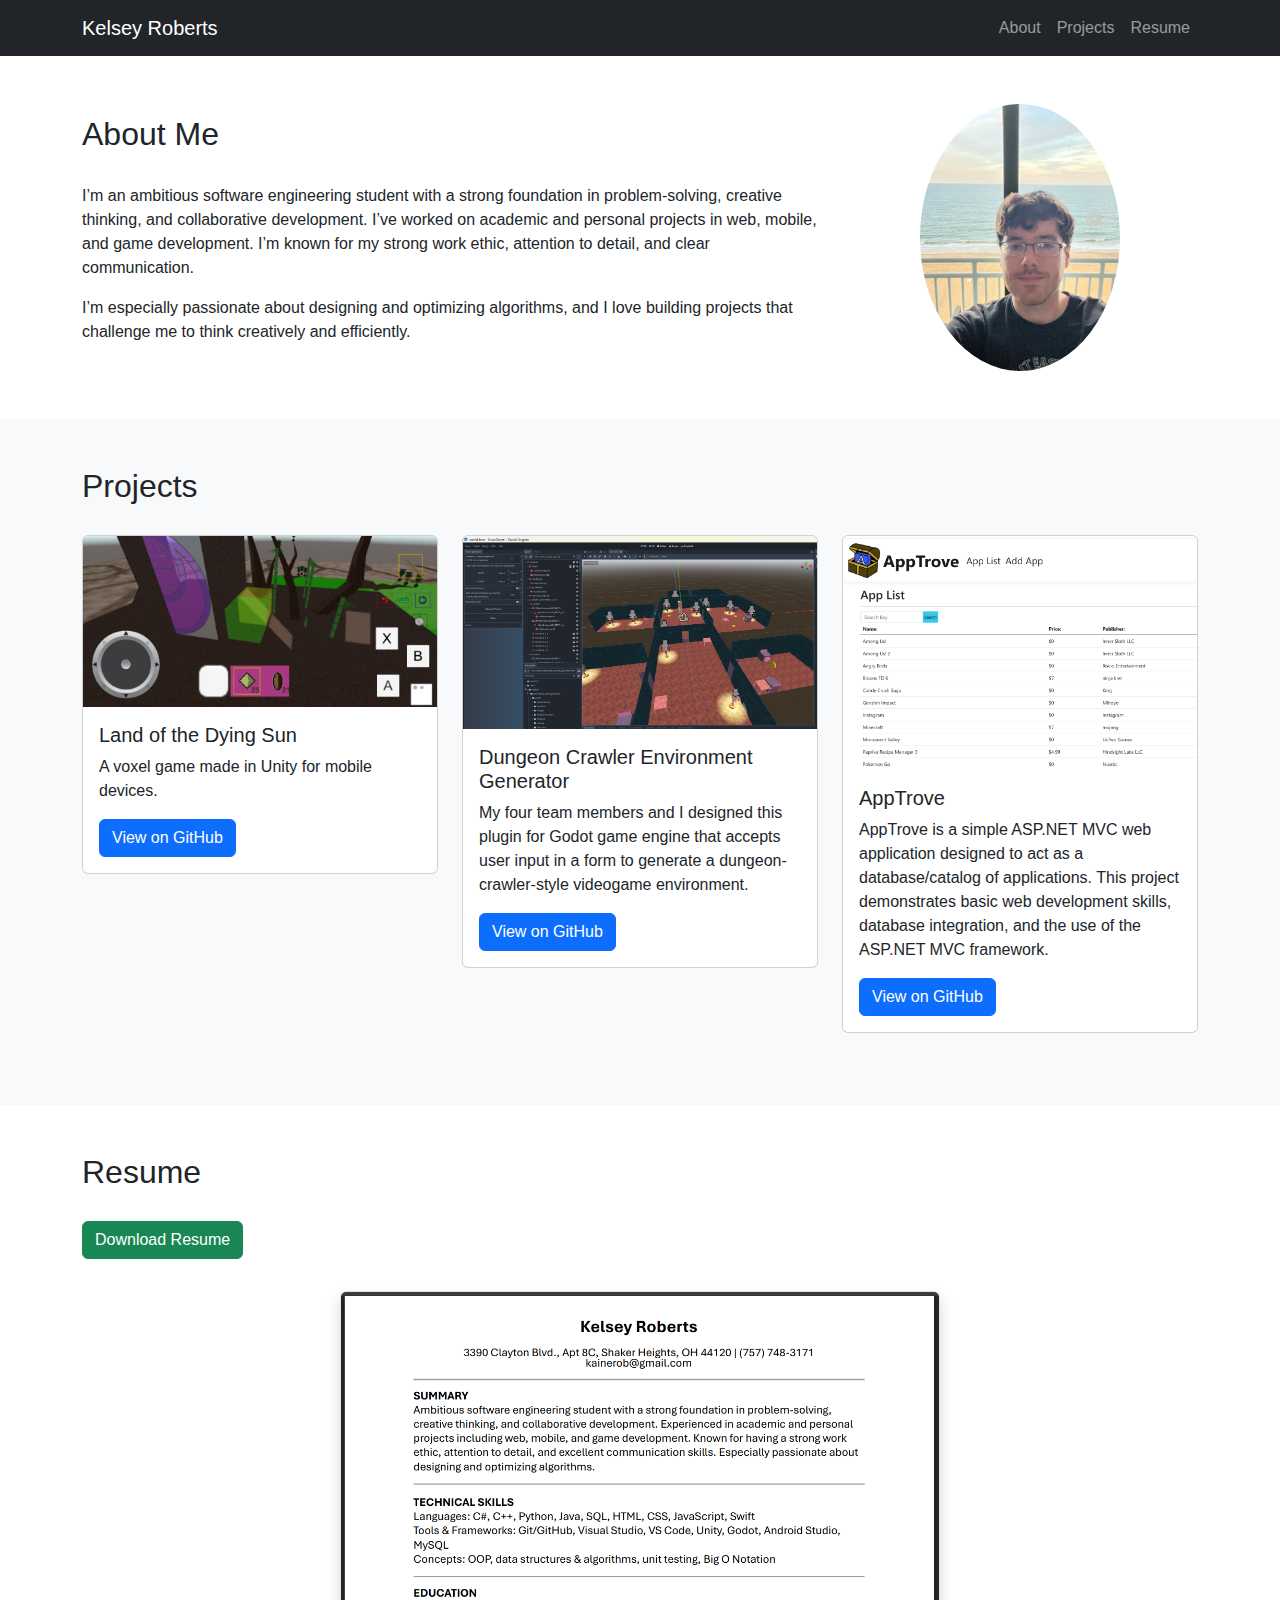
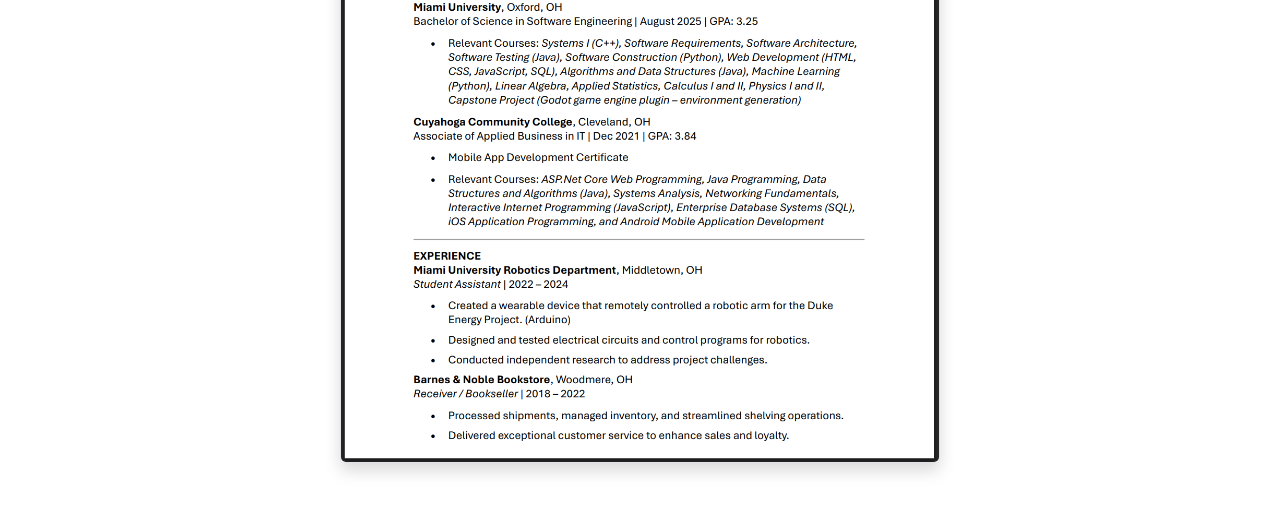
<file: index.html>
<!DOCTYPE html>
<html lang="en">
<head>
    <meta charset="UTF-8">
    <meta name="viewport" content="width=device-width, initial-scale=1.0">
    <title>Kelsey Roberts - Portfolio</title>
    <!-- Bootstrap CSS -->
    <link href="https://cdn.jsdelivr.net/npm/bootstrap@5.3.2/dist/css/bootstrap.min.css" rel="stylesheet">
    <link rel="stylesheet" href="style.css">
</head>
<body>

<!-- Navbar -->
<nav class="navbar navbar-expand-lg navbar-dark bg-dark">
  <div class="container">
    <a class="navbar-brand" href="#">Kelsey Roberts</a>
    <button class="navbar-toggler" type="button" data-bs-toggle="collapse" data-bs-target="#navbarNav">
      <span class="navbar-toggler-icon"></span>
    </button>
    <div class="collapse navbar-collapse" id="navbarNav">
      <ul class="navbar-nav ms-auto">
        <li class="nav-item"><a class="nav-link" href="#about">About</a></li>
        <li class="nav-item"><a class="nav-link" href="#projects">Projects</a></li>
        <li class="nav-item"><a class="nav-link" href="#resume">Resume</a></li>
      </ul>
    </div>
  </div>
</nav>

<!-- About Me -->
<section id="about" class="py-5">
  <div class="container">
    <div class="row align-items-center">
      <!-- Text -->
      <div class="col-md-8 order-2 order-md-1">
        <h2>About Me</h2>
        <p>
          I’m an ambitious software engineering student with a strong foundation in problem-solving, creative thinking, and collaborative development. I’ve worked on academic and personal projects in web, mobile, and game development. I’m known for my strong work ethic, attention to detail, and clear communication.
        </p>
        <p>
          I’m especially passionate about designing and optimizing algorithms, and I love building projects that challenge me to think creatively and efficiently.
        </p>
      </div>

      <!-- Image -->
      <div class="col-md-4 text-center order-1 order-md-2 mb-3 mb-md-0">
        <img src="beachpfp.jpeg" alt="Kelsey Roberts" class="img-fluid rounded-circle" style="max-width: 200px;">
      </div>
    </div>
  </div>
</section>

<!-- Projects -->
<section id="projects" class="py-5 bg-light">
  <div class="container">
    <h2>Projects</h2>
    <div class="row">
      <!-- Project 1 -->
      <div class="col-md-4">
        <div class="card mb-4">
          <img src="LotDSscreenshot.png" class="card-img-top" alt="Project 1 Screenshot">
          <div class="card-body">
            <h5 class="card-title">Land of the Dying Sun</h5>
            <p class="card-text">A voxel game made in Unity for mobile devices. </p>
            <a href="https://github.com/Kelsey-Roberts/UnityGame_LandOfTheDyingSun.git" class="btn btn-primary" target="_blank">View on GitHub</a>
          </div>
        </div>
      </div>
      <!-- Project 2 -->
      <div class="col-md-4">
        <div class="card mb-4">
          <img src="ExpoGame Screenshot.png" class="card-img-top" alt="Project 2 Screenshot">
          <div class="card-body">
            <h5 class="card-title">Dungeon Crawler Environment Generator</h5>
            <p class="card-text">My four team members and I designed this plugin for Godot game engine that accepts user input in a form to generate a dungeon-crawler-style videogame environment.</p>
            <a href="https://github.com/Kelsey-Roberts/GodotPluginCapstone.git" class="btn btn-primary" target="_blank">View on GitHub</a>
          </div>
        </div>
      </div>
      <!-- ASP.net MVC Web App -->
      <div class="col-md-4">
        <div class="card mb-4">
          <img src="AppTroveScreenShot.png" class="card-img-top" alt="Project 3 Screenshot">
          <div class="card-body">
            <h5 class="card-title">AppTrove</h5>
            <p class="card-text">AppTrove is a simple ASP.NET MVC web application designed to act as a database/catalog of applications. This project demonstrates basic web development skills, database integration, and the use of the ASP.NET MVC framework.</p>
            <a href="https://github.com/Kelsey-Roberts/AppTrove-MVC-WebApp.git" class="btn btn-primary" target="_blank">View on GitHub</a>
          </div>
        </div>
      </div>
    </div>
  </div>
</section>

<!-- Resume -->
<section id="resume" class="py-5">
  <div class="container">
    <h2>Resume</h2>

    <!-- Download button -->
    <p>
      <a href="resume.pdf" target="_blank" class="btn btn-success mb-3">Download Resume</a>
    </p>

    <!-- Embedded résumé as an image -->
    <img src="resume.png" alt="Kelsey Roberts Resume" class="img-fluid border rounded shadow resume-image">
  </div>
</section>

<!-- Bootstrap JS -->
<script src="https://cdn.jsdelivr.net/npm/bootstrap@5.3.2/dist/js/bootstrap.bundle.min.js"></script>
<script src="script.js"></script>
</body>
</html>
</file>
<file: style.css>
@font-face {
  font-family: 'ArduinoMono';
  src: url('Files/ArduinoMono.ttf') format('truetype');
}

body {
    font-family: Arial, sans-serif;
}

section {
    padding-top: 60px;
    padding-bottom: 60px;
}

h2 {
    margin-bottom: 30px;
}

.resume-image {
  width: 100%;       /* fills container */
  max-width: 600px;  /* never wider than 600px on large screens */
  height: auto;      /* maintain aspect ratio */
  margin: 0 auto;    /* center horizontally */
  display: block;
}

.code-box {
  background: #ffffff;           /* white background */
  color: #000000;                /* black text */
  padding: 12px;
  border-radius: 6px;
  overflow-x: auto;
  font-family: 'ArduinoMono', Consolas, monospace; /* use Arduino font if available */
  font-size: 0.9rem;
  line-height: 1.4;
  border: 3px solid #00979D;    /* Arduino teal-green border */
}

.modal-body video {
  width: 100%;
  height: auto; /* keeps proportions */
  border-radius: 8px;
  margin-bottom: 20px;
}
</file>
